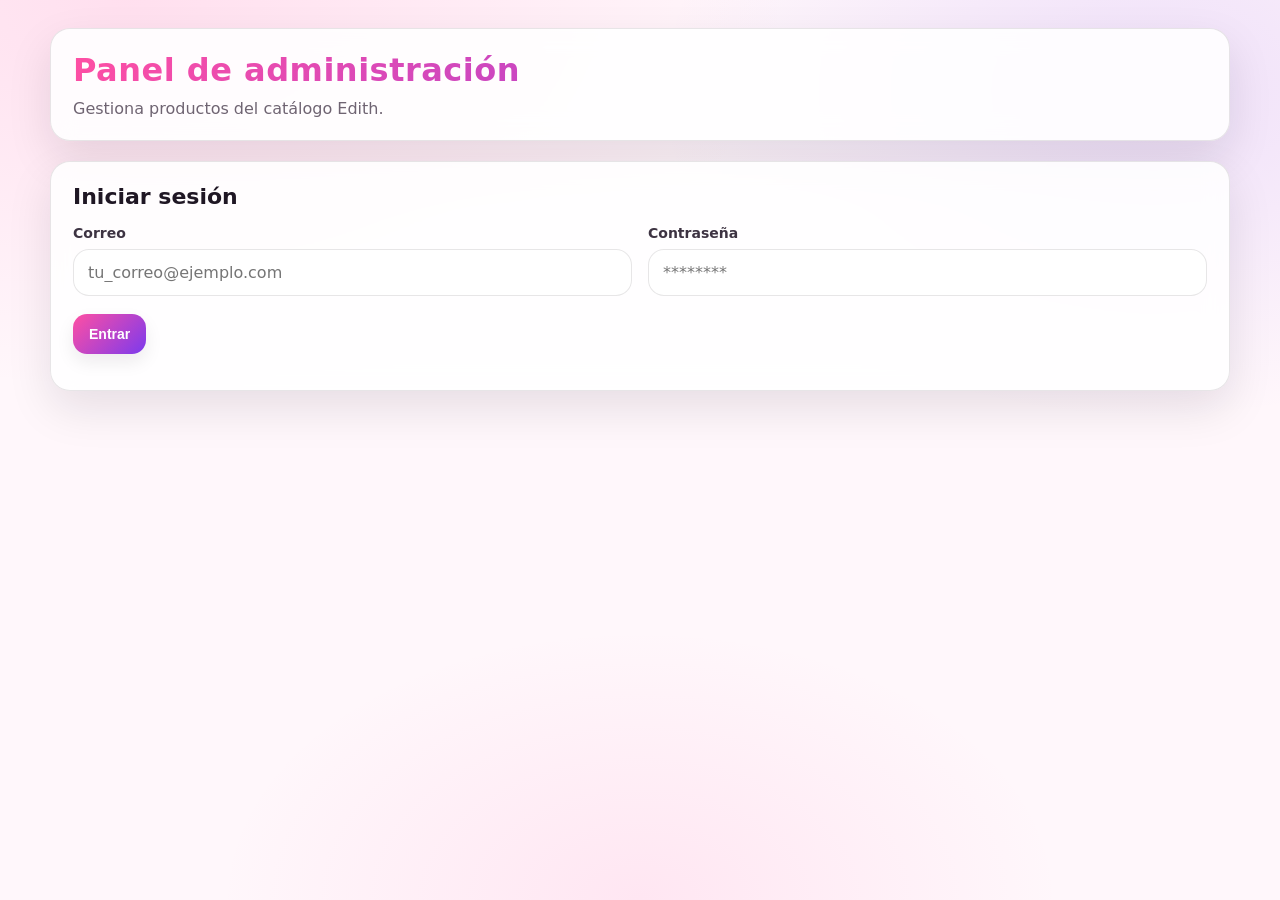
<file: admin.html>
<!doctype html>
<html lang="es">
<head>
  <meta charset="UTF-8">
  <meta name="viewport" content="width=device-width, initial-scale=1.0">
  <title>Admin | Cosméticos Edith</title>
  <link rel="stylesheet" href="css/styles.css">
  <link rel="stylesheet" href="css/admin.css">

  
</head>
<body>
  <div class="admin-wrap">
    <header class="admin-card">
      <h1>Panel de administración</h1>
      <p>Gestiona productos del catálogo Edith.</p>
    </header>

    <section id="loginSection" class="admin-card">
      <h2>Iniciar sesión</h2>
      <div class="admin-grid">
        <div>
          <label for="loginEmail">Correo</label>
          <input id="loginEmail" class="admin-input" type="email" placeholder="tu_correo@ejemplo.com">
        </div>
        <div>
          <label for="loginPassword">Contraseña</label>
          <input id="loginPassword" class="admin-input" type="password" placeholder="********">
        </div>
      </div>
      <div class="admin-actions">
        <button id="loginBtn" class="admin-btn admin-btn-primary">Entrar</button>
      </div>
      <p id="loginMsg"></p>
    </section>

    <section id="adminSection" class="hidden">
      <div class="admin-card">
        <div style="display:flex; justify-content:space-between; gap:12px; flex-wrap:wrap; align-items:center;">
          <div>
            <h2 style="margin:0;">Productos</h2>
            <p id="sessionInfo" style="margin:.4rem 0 0;"></p>
          </div>
          <button id="logoutBtn" class="admin-btn admin-btn-dark">Cerrar sesión</button>
        </div>
      </div>

      <section class="admin-card">
        <h2 id="formTitle">Agregar producto</h2>
        <p id="editNotice" class="hidden" style="margin:0 0 8px;font-weight:700;color:#7c3aed;">✏️ Editando producto</p>

        <form id="productForm">
          <div class="admin-grid">
            <div>
              <label for="id">ID</label>
              <input id="id" class="admin-input" type="text" placeholder="p59" required>
            </div>

            <div>
              <label for="nombre">Nombre</label>
              <input id="nombre" class="admin-input" type="text" required>
            </div>

            <div>
  <label for="precio_original">Precio original</label>
  <input id="precio_original" class="admin-input" type="number" step="1" min="0" placeholder="Opcional">
</div>

<div>
  <label for="precio">Precio</label>
  <input id="precio" class="admin-input" type="number" step="1" min="0" required>
</div>

            <div>
              <label for="categoria">Categoría</label>
              <select id="categoria" class="admin-input" required>
                <option value="">Selecciona una categoría</option>
                <option value="Accesorios">Accesorios</option>
                <option value="Cuerpo">Cuerpo</option>
                <option value="Facial">Facial</option>
                <option value="Fragancias">Fragancias</option>
                <option value="Higiene personal">Higiene personal</option>
                <option value="Cuidado personal">Cuidado personal</option>
                <option value="Manos">Manos</option>
                <option value="Maquillaje">Maquillaje</option>
                <option value="Perfumes">Perfumes</option>
              </select>
            </div>

            <div>
              <label for="imagen">Ruta de imagen</label>
              <input id="imagen" class="admin-input" type="text" placeholder="img/productos/59.jpg">
            </div>

            <div class="full">
              <label for="descripcion">Descripción</label>
              <textarea id="descripcion" class="admin-textarea"></textarea>
            </div>

            <div>
              <label>
                <input id="agotado" type="checkbox">
                Agotado
              </label>
            </div>
          </div>

          <div class="admin-actions">
            <button type="submit" class="admin-btn admin-btn-primary">Guardar producto</button>
            <button type="button" id="resetBtn" class="admin-btn admin-btn-secondary">Limpiar formulario</button>
            <button type="button" id="cancelEditBtn" class="admin-btn admin-btn-danger hidden">Cancelar edición</button>
          </div>
        </form>
      </section>

      <section class="admin-card">
        <h2>Lista de productos</h2>
        <div style="overflow:auto;">
          <table>
            <thead>
              <tr>
                <th>ID</th>
                <th>Nombre</th>
                <th>Precio</th>
                <th>Categoría</th>
                <th>Agotado</th>
                <th>Acciones</th>
              </tr>
            </thead>
            <tbody id="productsTableBody"></tbody>
          </table>
        </div>
      </section>
    </section>
  </div>

  <script type="module" src="js/admin.js"></script>
</body>
</html>
</file>
<file: css/styles.css>
/*
 * Modern, user‑friendly stylesheet for Edith Cosmetics catalog
 * Inspired by 2025 web design trends: warm neutrals, punchy accents,
 * spacious layouts and subtle micro‑interactions.
 */

:root {
  /* Base colors */
  --bg: #fffdf9;             /* warm off‑white background */
  --card: #ffffff;           /* card surface */
  --text: #2a2a2a;           /* primary text */
  --muted: #6f6f6f;          /* muted text */

  /* Accent palette */
  --primary: #d44b48;        /* ruby red for highlights and CTAs */
  --secondary: #1e40af;      /* cobalt blue for secondary actions */
  --accent-soft: rgba(212, 75, 72, 0.12);
  --secondary-soft: rgba(30, 64, 175, 0.12);

  --border: rgba(0, 0, 0, 0.08);

  --wa: #25D366;             /* WhatsApp green remains the same */
  --shadow: 0 12px 28px rgba(0, 0, 0, 0.08);
  --radius: 16px;
}

* { box-sizing: border-box; }
html, body { height: 100%; }

body {
  margin: 0;
  font-family: 'Inter', system-ui, -apple-system, Segoe UI, Roboto, Arial, sans-serif;
  background:
    radial-gradient(1200px 800px at 12% 0%, rgba(212, 75, 72, 0.12), transparent 60%),
    radial-gradient(900px 600px at 92% 10%, rgba(30, 64, 175, 0.12), transparent 55%),
    radial-gradient(700px 500px at 50% 100%, rgba(212, 75, 72, 0.06), transparent 60%),
    var(--bg);
  color: var(--text);
}

a { color: inherit; text-decoration: none; }

/* ================= HEADER ================= */

.header {
  position: sticky;
  top: 0;
  z-index: 10;
  backdrop-filter: blur(8px);
  background: rgba(255, 253, 249, 0.85);
  border-bottom: 1px solid var(--border);
}

.header-inner {
  max-width: 1200px;
  margin: 0 auto;
  padding: 20px 24px;
  display: flex;
  align-items: center;
  justify-content: space-between;
  flex-wrap: wrap;
  gap: 16px;
}

.brand {
  display: flex;
  flex-direction: column;
  gap: 4px;
}

.brand h1 {
  margin: 0;
  font-size: 32px;
  font-weight: 900;
  letter-spacing: 1.5px;
  text-transform: uppercase;
  background: linear-gradient(135deg, var(--primary), var(--secondary));
  -webkit-background-clip: text;
  -webkit-text-fill-color: transparent;
}

.brand p {
  margin: 0;
  font-size: 14px;
  color: var(--secondary);
  letter-spacing: 0.5px;
}

.controls {
  display: flex;
  gap: 12px;
  flex-wrap: wrap;
  justify-content: flex-end;
}

.input,
.select {
  padding: 12px 16px;
  border-radius: 999px;
  border: 1px solid var(--border);
  background: rgba(255, 255, 255, 0.95);
  outline: none;
  min-width: 240px;
  font-size: 14px;
}

.input:focus,
.select:focus {
  border-color: var(--primary);
  box-shadow: 0 0 0 4px var(--accent-soft);
}

/* ================= LAYOUT ================= */

.container {
  max-width: 1200px;
  margin: 0 auto;
  padding: 24px;
}

.hero {
  display: flex;
  align-items: center;
  justify-content: space-between;
  gap: 20px;
  padding: 24px;
  background: linear-gradient(135deg, var(--accent-soft), var(--secondary-soft));
  border: 1px solid var(--border);
  border-radius: var(--radius);
  box-shadow: var(--shadow);
  margin-bottom: 24px;
  flex-wrap: wrap;
}

.hero h2 {
  margin: 0;
  font-size: 22px;
  font-weight: 700;
}

.hero small {
  color: var(--muted);
}

.pill {
  display: inline-flex;
  align-items: center;
  gap: 8px;
  padding: 10px 14px;
  border-radius: 999px;
  border: 1px solid var(--border);
  background: rgba(255, 255, 255, 0.9);
  font-weight: 800;
  color: var(--secondary);
}

/* ================= GRID ================= */

.grid {
  display: grid;
  grid-template-columns: repeat(auto-fit, minmax(240px, 1fr));
  gap: 20px;
}

/* ================= CARD ================= */

.card {
  background: var(--card);
  border: 1px solid var(--border);
  border-radius: var(--radius);
  overflow: hidden;
  box-shadow: var(--shadow);
  display: flex;
  flex-direction: column;
  transition: transform 0.2s ease, box-shadow 0.2s ease;
}

.card:hover {
  transform: translateY(-6px);
  box-shadow: 0 18px 48px rgba(0, 0, 0, 0.12);
}

.card img {
  width: 100%;
  height: 280px;
  object-fit: contain;
  object-position: center;
  background: linear-gradient(180deg, var(--accent-soft), var(--secondary-soft));
  transition: transform 0.3s ease;
}

.card:hover img {
  transform: scale(1.05);
}

/* ================= CONTENT ================= */

.content {
  padding: 16px;
  display: flex;
  flex-direction: column;
  gap: 10px;
  flex-grow: 1;
}

.badge-row {
  display: flex;
  align-items: center;
  gap: 10px;
  flex-wrap: wrap;
}

.badge {
  width: max-content;
  font-size: 12px;
  font-weight: 800;
  letter-spacing: 0.2px;
  padding: 6px 12px;
  border-radius: 999px;
  background: var(--secondary-soft);
  border: 1px solid var(--secondary);
  color: var(--secondary);
}

.soldout {
  width: max-content;
  font-size: 12px;
  font-weight: 900;
  letter-spacing: 0.8px;
  padding: 6px 12px;
  border-radius: 999px;
  background: rgba(0, 0, 0, 0.1);
  border: 1px solid rgba(0, 0, 0, 0.15);
  color: rgba(0, 0, 0, 0.7);
}

.title {
  margin: 0;
  font-size: 18px;
  line-height: 1.3;
  font-weight: 700;
}

.desc {
  margin: 0;
  color: var(--muted);
  font-size: 14px;
  line-height: 1.4;
  min-height: 40px;
}

/* Pricing */
.price-row {
  display: flex;
  align-items: baseline;
  gap: 10px;
  margin-top: 8px;
}

.price-original {
  color: var(--muted);
  text-decoration: line-through;
  font-weight: 700;
  font-size: 13px;
}

.price-offer {
  color: var(--secondary);
  font-weight: 800;
  font-size: 18px;
}

.price {
  font-weight: 800;
  font-size: 16px;
  margin-top: 8px;
  color: var(--secondary);
}

/* ============ ACTIONS ============ */

.actions {
  display: flex;
  gap: 12px;
  padding: 16px;
  flex-wrap: wrap;
}

.btn {
  flex: 1;
  text-align: center;
  padding: 12px 16px;
  border-radius: 12px;
  text-decoration: none;
  font-weight: 800;
  border: 1px solid var(--border);
  transition: transform 0.15s ease, filter 0.15s ease;
  user-select: none;
  display: inline-block;
}

.btn:hover {
  transform: translateY(-2px);
  filter: brightness(0.97);
}

.btn-wa {
  background: var(--wa);
  border-color: var(--wa);
  color: #fff;
}

.btn-share {
  background: linear-gradient(135deg, var(--secondary), var(--primary));
  border-color: transparent;
  color: #fff;
}

.btn-disabled {
  background: rgba(0, 0, 0, 0.08);
  border-color: rgba(0, 0, 0, 0.12);
  color: rgba(0, 0, 0, 0.45);
  cursor: not-allowed;
  pointer-events: none;
}

/* When card is sold out, fade it slightly */
.card-soldout {
  opacity: 0.9;
}
.card-soldout img {
  filter: grayscale(0.3) contrast(0.9);
}

/* Animations */
@keyframes fadeIn {
  from { opacity: 0; transform: translateY(12px); }
  to   { opacity: 1; transform: translateY(0); }
}

.card {
  animation: fadeIn 0.4s ease-out both;
}

.brand h1 {
  animation: fadeIn 0.6s ease-out both;
}

/* ============ FOOTER ============ */

.footer {
  max-width: 1200px;
  margin: 0 auto;
  padding: 24px;
  color: var(--muted);
  text-align: center;
}

/* ============ RESPONSIVE ============ */

@media (max-width: 720px) {
  .header-inner {
    flex-direction: column;
    align-items: stretch;
  }
  .controls {
    justify-content: flex-start;
  }
  .input,
  .select {
    min-width: 100%;
  }
  .hero {
    flex-direction: column;
    align-items: flex-start;
  }
  .grid {
    gap: 16px;
  }
}

/* =========================
   MEJORAS MOBILE FIRST
========================= */

html, body {
  overflow-x: hidden;
}

body {
  width: 100%;
}

img {
  max-width: 100%;
  display: block;
}

/* Evita que cualquier bloque se salga */
.header,
.header-inner,
.hero,
.grid,
.card,
.content,
.actions,
.container,
main,
section,
div {
  min-width: 0;
}

/* Header más cómodo en celular */
.header-inner {
  max-width: 1200px;
  margin: 0 auto;
  padding: 16px 18px;
  display: flex;
  align-items: center;
  justify-content: space-between;
  gap: 14px;
  flex-wrap: wrap;
}

.controls {
  display: flex;
  gap: 10px;
  flex-wrap: wrap;
  width: 100%;
}

.input,
.select {
  width: 100%;
  min-width: 0;
}

/* Hero más adaptable */
.hero {
  display: flex;
  align-items: flex-end;
  justify-content: space-between;
  gap: 18px;
  padding: 18px;
  border-radius: 18px;
  margin: 16px;
  flex-wrap: wrap;
}

.hero h2 {
  font-size: 22px;
  line-height: 1.2;
}

.hero small {
  display: inline-block;
  margin-top: 6px;
  line-height: 1.4;
}

/* Grid */
.grid {
  display: grid;
  grid-template-columns: repeat(auto-fit, minmax(240px, 1fr));
  gap: 16px;
  padding: 0 16px 24px;
}

/* Card */
.card {
  width: 100%;
  min-width: 0;
  border-radius: 18px;
}

.card img {
  width: 100%;
  height: 250px;
  object-fit: contain;
  object-position: center;
}

.content {
  padding: 14px;
  gap: 8px;
}

.content h3,
.card h3 {
  font-size: 16px;
  line-height: 1.25;
  word-break: break-word;
}

.content p,
.card p {
  font-size: 13px;
  line-height: 1.4;
  word-break: break-word;
}

/* Botones */
.actions {
  display: flex;
  gap: 10px;
  padding: 12px 14px 16px;
  flex-wrap: wrap;
}

.actions .btn,
.actions a,
.actions button {
  flex: 1 1 100%;
  min-width: 0;
  text-align: center;
}

/* Modal */
#quickViewModal .inline-block {
  width: 100%;
  max-width: 95vw;
  margin: 0 auto;
}

#modalProductImage {
  max-height: 280px;
  object-fit: contain;
}

/* Scroll top */
#scrollTopBtn {
  bottom: 16px;
  right: 16px;
}

/* =========================
   TABLET
========================= */
@media (max-width: 900px) {
  .header-inner {
    flex-direction: column;
    align-items: stretch;
  }

  .brand h1 {
    font-size: 26px;
  }

  .brand p {
    font-size: 13px;
  }

  .controls {
    flex-direction: column;
    align-items: stretch;
  }

  .hero {
    flex-direction: column;
    align-items: flex-start;
  }

  .grid {
    grid-template-columns: repeat(2, minmax(0, 1fr));
  }
}

/* =========================
   AJUSTE REAL PARA CELULAR
========================= */

html, body {
  overflow-x: hidden;
}

* {
  box-sizing: border-box;
}

.header,
.header-inner,
.controls,
.hero,
.grid,
.card,
.content,
.actions {
  min-width: 0;
}

.header-inner {
  max-width: 1200px;
  margin: 0 auto;
  padding: 16px;
  display: flex;
  flex-direction: column;
  align-items: stretch;
  gap: 14px;
}

.brand h1 {
  font-size: clamp(2rem, 7vw, 3.2rem);
  line-height: 1.05;
  margin: 0;
}

.brand p {
  margin: 8px 0 0;
  line-height: 1.4;
}

.controls {
  display: grid;
  grid-template-columns: 1fr 1fr;
  gap: 12px;
  width: 100%;
}

.input,
.select {
  width: 100%;
  min-width: 0;
  max-width: 100%;
}

.hero {
  margin: 0;
  border-radius: 0;
}

.grid {
  padding: 16px;
}

.card img {
  height: 240px;
  object-fit: contain;
}

/* =========================
   CELULAR
========================= */
@media (max-width: 640px) {
  .header-inner {
    padding: 14px 12px;
  }

  .controls {
    grid-template-columns: 1fr;
    gap: 10px;
  }

  .input,
  .select {
    display: block;
    width: 100%;
    min-width: 0;
    font-size: 16px; /* evita zoom raro en iPhone */
    padding: 12px 14px;
    border-radius: 14px;
  }

  .hero {
    padding: 18px 14px;
  }

  .hero h2 {
    font-size: 2.2rem;
    line-height: 1.05;
    margin-bottom: 10px;
  }

  .hero p,
  .hero small {
    font-size: 1rem;
    line-height: 1.45;
  }

  .pill {
    width: 100%;
    justify-content: center;
    text-align: center;
  }

  .grid {
    grid-template-columns: 1fr;
    padding: 12px;
    gap: 14px;
  }

  .card {
    width: 100%;
  }

  .card img {
    height: 220px;
  }

  .actions {
    display: flex;
    flex-direction: column;
    gap: 8px;
  }

  .actions a,
  .actions button,
  .actions .btn {
    width: 100%;
  }
}

/* =========================================
   FIX DEFINITIVO PARA CELULAR
========================================= */

html, body {
  max-width: 100%;
  overflow-x: hidden;
}

*,
*::before,
*::after {
  box-sizing: border-box;
}

img {
  max-width: 100%;
  display: block;
}

.header,
.header-inner,
.brand,
.controls,
.hero,
.grid,
.card,
.content,
.actions,
.input,
.select {
  min-width: 0;
}

/* ---------- HEADER ---------- */
.header-inner {
  width: min(1100px, 100%);
  margin: 0 auto;
  padding: 16px;
  display: flex;
  flex-direction: column;
  align-items: stretch;
  gap: 14px;
}

.brand {
  width: 100%;
}

.brand h1 {
  margin: 0;
  font-size: clamp(2rem, 8vw, 3rem);
  line-height: 1.05;
  letter-spacing: 0.4px;
  word-break: break-word;
}

.brand p {
  margin: 6px 0 0;
  line-height: 1.4;
  word-break: break-word;
}

/* ---------- CONTROLES ---------- */
.controls {
  width: 100%;
  display: grid;
  grid-template-columns: 1fr 1fr;
  gap: 12px;
}

.input,
.select {
  width: 100%;
  min-width: 0 !important;
  max-width: 100%;
}

/* ---------- HERO ---------- */
.hero {
  width: calc(100% - 32px);
  margin: 0 16px 18px;
  display: flex;
  align-items: flex-end;
  justify-content: space-between;
  gap: 16px;
  flex-wrap: wrap;
  overflow: hidden;
}

.hero h2 {
  font-size: 20px;
  line-height: 1.15;
}

.hero small {
  display: block;
  line-height: 1.45;
}

.pill {
  max-width: 100%;
  text-align: center;
  justify-content: center;
  white-space: normal;
}

/* ---------- GRID ---------- */
.grid {
  width: 100%;
  padding: 0 16px 24px;
  display: grid;
  grid-template-columns: repeat(auto-fit, minmax(240px, 1fr));
  gap: 16px;
}

/* ---------- CARD ---------- */
.card {
  width: 100%;
  min-width: 0;
}

.card img {
  width: 100%;
  height: 250px;
  object-fit: contain;
  object-position: center;
}

.content h3,
.content p {
  word-break: break-word;
}

/* ---------- BOTONES ---------- */
.actions {
  display: flex;
  gap: 10px;
  flex-wrap: wrap;
}

.actions .btn,
.actions a,
.actions button {
  min-width: 0;
}

/* ---------- TABLET ---------- */
@media (max-width: 900px) {
  .controls {
    grid-template-columns: 1fr;
  }

  .hero {
    flex-direction: column;
    align-items: flex-start;
  }

  .grid {
    grid-template-columns: repeat(2, minmax(0, 1fr));
  }
}

/* ---------- CELULAR ---------- */
@media (max-width: 640px) {
  .header-inner {
    padding: 14px 12px;
    gap: 12px;
  }

  .brand h1 {
    font-size: clamp(2rem, 9vw, 2.6rem);
    line-height: 1.02;
  }

  .brand p {
    font-size: 12px;
  }

  .controls {
    grid-template-columns: 1fr;
    gap: 10px;
  }

  .input,
  .select {
    display: block;
    width: 100%;
    min-width: 0 !important;
    max-width: 100%;
    padding: 12px 14px;
    border-radius: 14px;
    font-size: 16px;
  }

  .hero {
    width: calc(100% - 24px);
    margin: 0 12px 16px;
    padding: 16px;
    border-radius: 16px;
  }

  .hero h2 {
    font-size: 18px;
  }

  .pill {
    width: 100%;
    margin-top: 6px;
    padding: 10px 12px;
    font-size: 13px;
  }

  .grid {
    grid-template-columns: 1fr;
    padding: 0 12px 20px;
    gap: 14px;
  }

  .card {
    border-radius: 16px;
  }

  .card img {
    height: 220px;
  }

  .content {
    padding: 12px;
  }

  .actions {
    flex-direction: column;
    gap: 8px;
  }

  .actions .btn,
  .actions a,
  .actions button {
    width: 100%;
  }
}
.modal { position: fixed; inset: 0; z-index: 50; display: grid; place-items: center; padding: 16px; }
.modal.hidden { display: none; }
.modal-overlay { position: absolute; inset: 0; background: rgba(20,10,25,.55); }
.modal-card { position: relative; width: min(920px, 100%); background: #fff; border-radius: 18px; padding: 20px; z-index: 1; }
.modal-layout { display: grid; grid-template-columns: 1fr 1fr; gap: 16px; align-items: start; }
.modal-image { width: 100%; max-height: 360px; object-fit: contain; background: #f9f5fb; border-radius: 12px; }
.modal-close { position: absolute; top: 10px; right: 12px; border: none; background: transparent; font-size: 30px; cursor: pointer; }
.modal-actions { display: flex; gap: 10px; margin-top: 14px; flex-wrap: wrap; }
.scroll-top { position: fixed; right: 16px; bottom: 16px; width: 46px; height: 46px; border-radius: 999px; border: 0; background: linear-gradient(135deg, var(--secondary), var(--primary)); color:#fff; font-size:22px; cursor:pointer; z-index:20; }
.hidden { display: none !important; }
@media (max-width: 760px){ .modal-layout{ grid-template-columns:1fr; } }

/* =========================================
   AJUSTE RESPONSIVE LIMPIO (MÓVIL)
   Mantiene escritorio y corrige tamaños en celular.
========================================= */

@media (max-width: 768px) {
  .container {
    padding: 16px 12px 20px;
  }

  .hero {
    width: 100%;
    margin: 0 0 14px;
    padding: 14px;
    border-radius: 14px;
    gap: 12px;
  }

  .hero h2 {
    font-size: 18px;
    line-height: 1.2;
  }

  .hero small {
    font-size: 13px;
  }

  .grid {
    grid-template-columns: repeat(2, minmax(0, 1fr));
    gap: 12px;
    padding: 0;
  }

  .card img {
    height: 200px;
  }

  .content {
    padding: 12px;
    gap: 8px;
  }

  .title {
    font-size: 16px;
  }

  .desc {
    font-size: 13px;
    min-height: auto;
  }

  .actions {
    padding: 10px 12px 12px;
    gap: 8px;
  }

  .actions .btn,
  .actions a,
  .actions button,
  .modal-actions .btn {
    flex: 1 1 calc(50% - 4px);
    min-width: 0;
    padding: 9px 10px;
    font-size: 13px;
    line-height: 1.2;
    border-radius: 10px;
    white-space: normal;
    word-break: break-word;
  }

  .pill {
    padding: 8px 12px;
    font-size: 13px;
  }
}

@media (max-width: 480px) {
  .header-inner {
    padding: 12px;
    gap: 10px;
  }

  .brand h1 {
    font-size: clamp(1.6rem, 8vw, 2.1rem);
    letter-spacing: 0.2px;
  }

  .brand p {
    font-size: 12px;
  }

  .controls,
  .grid {
    grid-template-columns: 1fr;
  }

  .input,
  .select {
    padding: 10px 12px;
    font-size: 15px;
  }

  .hero {
    padding: 12px;
    border-radius: 12px;
  }

  .grid {
    gap: 10px;
  }

  .card {
    border-radius: 12px;
  }

  .card img {
    height: 180px;
  }

  .content {
    padding: 10px;
  }

  .actions {
    flex-direction: column;
    gap: 6px;
  }

  .actions .btn,
  .actions a,
  .actions button,
  .modal-actions .btn {
    width: 100%;
    flex-basis: 100%;
    font-size: 12px;
    padding: 8px 10px;
  }

  .modal-card {
    padding: 14px;
    border-radius: 14px;
  }

  .modal-actions {
    flex-direction: column;
    gap: 6px;
  }
}


/* ---------- PRODUCT CARD ACTIONS: MOBILE LAYOUT FIX ---------- */
@media (max-width: 600px) {
  .card .actions {
    display: grid;
    grid-template-columns: repeat(2, minmax(0, 1fr));
    gap: 10px;
    width: 100%;
    padding: 10px 0 0;
    overflow-x: clip;
  }

  .card .actions .btn,
  .card .actions a,
  .card .actions button {
    width: 100%;
    min-width: 0;
    max-width: 100%;
    min-height: 46px;
    max-height: 56px;
    height: auto;
    padding: 12px 14px;
    font-size: 0.95rem;
    line-height: 1.2;
    box-sizing: border-box;
    white-space: normal;
    word-break: break-word;
  }

  .card .actions > :first-child {
    grid-column: 1 / -1;
  }

  .card .actions > :nth-child(2),
  .card .actions > :nth-child(3) {
    grid-column: span 1;
  }
}
</file>
<file: css/admin.css>
:root{
  --admin-bg: #fff7fb;
  --admin-surface: rgba(255,255,255,0.88);
  --admin-card: #ffffff;
  --admin-text: #1f1724;
  --admin-muted: #6f6472;

  --admin-primary: #ff4fa3;
  --admin-primary-2: #7c3aed;
  --admin-success: #16a34a;
  --admin-danger: #dc2626;
  --admin-dark: #1f2937;

  --admin-border: rgba(20,10,25,0.10);
  --admin-shadow: 0 18px 45px rgba(20,10,25,0.10);
  --admin-radius: 20px;
}

*{
  box-sizing: border-box;
}

body{
  margin: 0;
  font-family: system-ui, -apple-system, Segoe UI, Roboto, Arial, sans-serif;
  color: var(--admin-text);
  background:
    radial-gradient(1100px 650px at 10% 0%, rgba(255,79,163,0.14), transparent 60%),
    radial-gradient(900px 600px at 90% 10%, rgba(124,58,237,0.12), transparent 55%),
    radial-gradient(700px 450px at 50% 100%, rgba(255,79,163,0.10), transparent 60%),
    var(--admin-bg);
}

.admin-wrap{
  max-width: 1220px;
  margin: 0 auto;
  padding: 28px 20px 40px;
}

.admin-card{
  background: var(--admin-surface);
  backdrop-filter: blur(12px);
  border: 1px solid var(--admin-border);
  border-radius: var(--admin-radius);
  box-shadow: var(--admin-shadow);
  padding: 22px;
  margin-bottom: 20px;
}

.admin-card h1,
.admin-card h2{
  margin-top: 0;
  margin-bottom: 10px;
}

.admin-card h1{
  font-size: 32px;
  font-weight: 900;
  letter-spacing: .5px;
  background: linear-gradient(135deg, var(--admin-primary), var(--admin-primary-2));
  -webkit-background-clip: text;
  -webkit-text-fill-color: transparent;
}

.admin-card h2{
  font-size: 22px;
  font-weight: 800;
}

.admin-card p{
  margin: 0;
  color: var(--admin-muted);
}

.admin-grid{
  display: grid;
  grid-template-columns: repeat(2, minmax(0, 1fr));
  gap: 16px;
  margin-top: 16px;
}

.admin-grid .full{
  grid-column: 1 / -1;
}

label{
  display: block;
  font-size: 14px;
  font-weight: 700;
  margin-bottom: 8px;
  color: #3d3342;
}

.admin-input,
.admin-textarea,
.admin-select{
  width: 100%;
  border: 1px solid var(--admin-border);
  background: rgba(255,255,255,0.96);
  color: var(--admin-text);
  border-radius: 16px;
  padding: 13px 14px;
  font: inherit;
  outline: none;
  transition: border-color .18s ease, box-shadow .18s ease, transform .18s ease;
}

.admin-input:focus,
.admin-textarea:focus,
.admin-select:focus{
  border-color: rgba(255,79,163,0.50);
  box-shadow: 0 0 0 5px rgba(255,79,163,0.14);
}

.admin-textarea{
  min-height: 120px;
  resize: vertical;
}

.admin-actions{
  display: flex;
  flex-wrap: wrap;
  gap: 12px;
  margin-top: 18px;
}

.admin-btn{
  border: none;
  border-radius: 14px;
  padding: 12px 16px;
  font-weight: 800;
  font-size: 14px;
  cursor: pointer;
  transition: transform .15s ease, filter .15s ease, box-shadow .15s ease;
  box-shadow: 0 8px 18px rgba(20,10,25,0.08);
}

.admin-btn:hover{
  transform: translateY(-1px);
  filter: brightness(.98);
}

.admin-btn-primary{
  background: linear-gradient(135deg, var(--admin-primary), var(--admin-primary-2));
  color: #fff;
}

.admin-btn-secondary{
  background: #f3e8ff;
  color: #5b21b6;
}

.admin-btn-danger{
  background: #fee2e2;
  color: #991b1b;
}

.admin-btn-dark{
  background: var(--admin-dark);
  color: #fff;
}

.hidden{
  display: none !important;
}

#loginMsg{
  margin-top: 14px;
  font-size: 14px;
  font-weight: 700;
  color: var(--admin-danger);
}

#sessionInfo{
  font-size: 14px;
  color: var(--admin-muted);
}

table{
  width: 100%;
  border-collapse: collapse;
  overflow: hidden;
  background: #fff;
  border-radius: 16px;
}

thead th{
  background: linear-gradient(135deg, rgba(255,79,163,0.10), rgba(124,58,237,0.10));
  color: #35253a;
  font-size: 13px;
  text-transform: uppercase;
  letter-spacing: .4px;
}

th,
td{
  padding: 14px 12px;
  text-align: left;
  border-bottom: 1px solid rgba(20,10,25,0.08);
  vertical-align: top;
}

tbody tr{
  transition: background-color .18s ease;
}

tbody tr:hover{
  background: rgba(255,79,163,0.04);
}

.mini-actions{
  display: flex;
  flex-wrap: wrap;
  gap: 8px;
}

.mini-actions .admin-btn{
  padding: 9px 12px;
  font-size: 13px;
}

input[type="checkbox"]{
  width: 18px;
  height: 18px;
  accent-color: var(--admin-primary-2);
  vertical-align: middle;
}

.admin-card > div[style]{
  gap: 14px !important;
}

@media (max-width: 920px){
  .admin-grid{
    grid-template-columns: 1fr;
  }

  .admin-wrap{
    padding: 20px 14px 34px;
  }

  .admin-card{
    padding: 18px;
  }

  .admin-card h1{
    font-size: 28px;
  }

  table{
    display: block;
    overflow-x: auto;
    white-space: nowrap;
  }
}

@media (max-width: 560px){
  .admin-actions{
    flex-direction: column;
  }

  .admin-btn{
    width: 100%;
  }
}
.admin-topbar{
  display:flex;
  justify-content:space-between;
  gap:12px;
  flex-wrap:wrap;
  align-items:center;
}

.metrics-grid{
  display:grid;
  grid-template-columns:repeat(4,minmax(0,1fr));
  gap:12px;
}

.metric-card{
  border:1px solid var(--admin-border);
  border-radius:14px;
  padding:14px;
  background:#fff;
}

.metric-label{display:block;font-size:12px;color:var(--admin-muted);text-transform:uppercase;letter-spacing:.3px;}
.metric-card strong{font-size:28px;}

.price-control{display:flex;gap:8px;align-items:center;}
.price-control .admin-input{text-align:center;}
.price-step{border:0;border-radius:12px;padding:12px 14px;font-weight:800;cursor:pointer;background:#f3e8ff;color:#5b21b6;min-width:60px;}

.table-toolbar{display:flex;justify-content:space-between;gap:14px;align-items:flex-end;flex-wrap:wrap;}
.table-filters{display:grid;grid-template-columns:repeat(3,minmax(170px,1fr));gap:8px; width:min(100%,720px);}
.table-status{margin-top:12px;font-size:14px;font-weight:600;color:#5f4d66;}

.toast{
  position:fixed;right:16px;bottom:16px;z-index:1000;
  background:#111827;color:#fff;padding:12px 16px;border-radius:12px;
  box-shadow:0 10px 28px rgba(0,0,0,.25);font-weight:700;
}

@media (max-width: 920px){
  .metrics-grid{grid-template-columns:repeat(2,minmax(0,1fr));}
  .table-filters{grid-template-columns:1fr; width:100%;}
}
</file>
